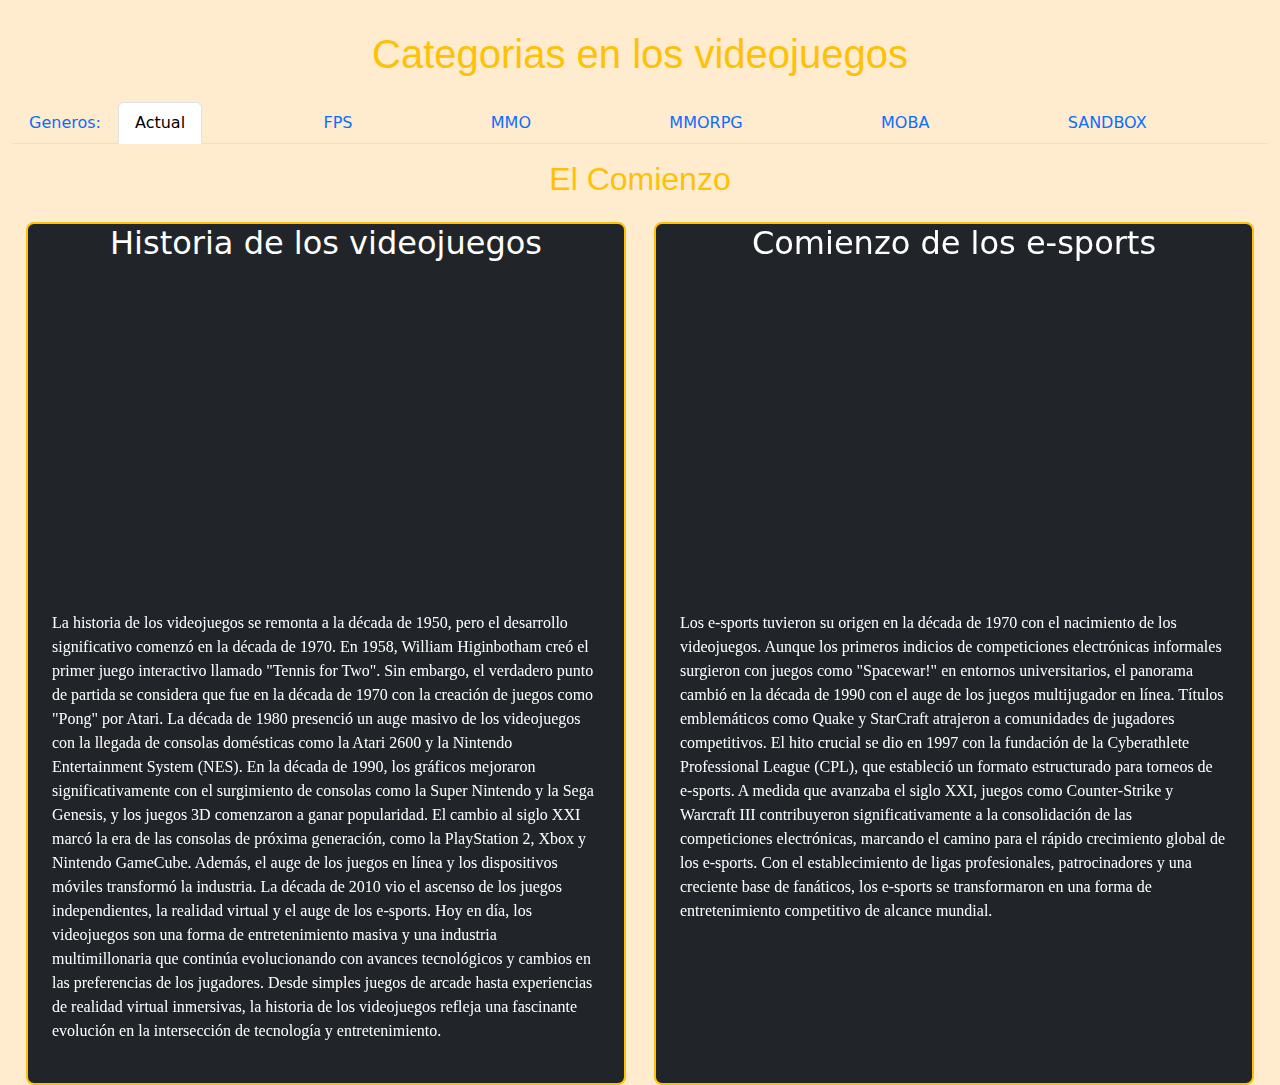
<file: index.html>
<!DOCTYPE html>
<html lang="en">

<head>
    <meta charset="UTF-8">
    <meta name="viewport" content="width=device-width, initial-scale=1.0">
    <title>Presentacion</title>
    <link href="https://cdn.jsdelivr.net/npm/bootstrap@5.3.2/dist/css/bootstrap.min.css" rel="stylesheet">
    <script src="https://cdn.jsdelivr.net/npm/bootstrap@5.3.2/dist/js/bootstrap.bundle.min.js"></script>
    <link rel="stylesheet" href="./css/style.css">
</head>


<body>
    <header>
        <div class="container-fluid">
            <div class="row text-warning text-center ">
                <h1>Categorias en los videojuegos</h1>
                <div class="container mt-3">
                    <ul class="nav nav-tabs">
                        <li class="nav-item">
                            <a class="nav-link Disabled" href="#">Generos:</a>
                        <li class="nav-item d-flex flex-grow-1 text-center">
                            <a class="nav-link active" href="">Actual</a>
                        </li>
                        <li class="nav-item d-flex flex-grow-1 text-center">
                            <a class="nav-link" href="./html/FPS.html">FPS</a>
                        </li>
                        <li class="nav-item d-flex flex-grow-1 text-center">
                            <a class="nav-link" href="./html/MMO.html">MMO</a>
                        </li>
                        <li class="nav-item d-flex flex-grow-1 text-center">
                            <a class="nav-link" href="./html/MMORPG.html">MMORPG</a>
                        </li>
                        <li class="nav-item d-flex flex-grow-1 text-center">
                            <a class="nav-link" href="./html/MOBA.html">MOBA</a>
                        </li>
                        <li class="nav-item d-flex flex-grow-1 text-center">
                            <a class="nav-link" href="./html/SANDBOX.html">SANDBOX</a>
                        </li>
                    </ul>
                </div>
            </div>
    </header>
    <div class="container-fluid text-warning text-center p-3">
        <h2 id="comienzo">El Comienzo</h2>
    </div>
    <div class="d-flex justify-content-around container-fluid flex-wrap">
        <div class="bloque  bg-dark text-white border border-warning border-2 ">
            <div>
                <h2 class="text-center">Historia de los videojuegos</h2>
            </div>
            <div class="container">
                <div class="embed-responsive embed-responsive-16by9 mt-4 d-flex text-center">
                    <iframe class="embed-responsive-item"
                        src="https://www.youtube.com/embed/j1XYbI6JcXI?si=xGZvQgAtHwudEniH" allowfullscreen>
                    </iframe>
                </div>
            </div>
            <div class="p-4">
                <p>
                    La historia de los videojuegos se remonta a la década de 1950, pero el desarrollo significativo
                    comenzó en la década de 1970. En 1958, William Higinbotham creó el primer juego interactivo llamado
                    "Tennis for Two". Sin embargo, el verdadero punto de partida se considera que fue en la década de
                    1970 con la creación de juegos como "Pong" por Atari.

                    La década de 1980 presenció un auge masivo de los videojuegos con la llegada de consolas domésticas
                    como la Atari 2600 y la Nintendo Entertainment System (NES). En la década de 1990, los gráficos
                    mejoraron significativamente con el surgimiento de consolas como la Super Nintendo y la Sega
                    Genesis, y los juegos 3D comenzaron a ganar popularidad.

                    El cambio al siglo XXI marcó la era de las consolas de próxima generación, como la PlayStation 2,
                    Xbox y Nintendo GameCube. Además, el auge de los juegos en línea y los dispositivos móviles
                    transformó la industria. La década de 2010 vio el ascenso de los juegos independientes, la realidad
                    virtual y el auge de los e-sports.

                    Hoy en día, los videojuegos son una forma de entretenimiento masiva y una industria multimillonaria
                    que continúa evolucionando con avances tecnológicos y cambios en las preferencias de los jugadores.
                    Desde simples juegos de arcade hasta experiencias de realidad virtual inmersivas, la historia de los
                    videojuegos refleja una fascinante evolución en la intersección de tecnología y entretenimiento.
                </p>
            </div>
        </div>
        <div class="bloque bg-dark text-white border border-warning border-2 ">
            <div>
                <h2 class="text-center">Comienzo de los e-sports</h2>
            </div>
            <div class="container">
                <div class="embed-responsive embed-responsive-16by9 mt-4 d-flex text-center">
                    <iframe class="embed-responsive-item"
                        src="https://www.youtube.com/embed/-5BaWleBKSc?si=7nuDZA_7OVgYdTHx" allowfullscreen>
                    </iframe>
                </div>
            </div>
            <div class="p-4">
                <p>
                    Los e-sports tuvieron su origen en la década de 1970 con el nacimiento de los videojuegos. Aunque
                    los primeros indicios de competiciones electrónicas informales surgieron con juegos como "Spacewar!"
                    en entornos universitarios, el panorama cambió en la década de 1990 con el auge de los juegos
                    multijugador en línea. Títulos emblemáticos como Quake y StarCraft atrajeron a comunidades de
                    jugadores competitivos.

                    El hito crucial se dio en 1997 con la fundación de la Cyberathlete Professional League (CPL), que
                    estableció un formato estructurado para torneos de e-sports. A medida que avanzaba el siglo XXI,
                    juegos como Counter-Strike y Warcraft III contribuyeron significativamente a la consolidación de las
                    competiciones electrónicas, marcando el camino para el rápido crecimiento global de los e-sports.
                    Con el establecimiento de ligas profesionales, patrocinadores y una creciente base de fanáticos, los
                    e-sports se transformaron en una forma de entretenimiento competitivo de alcance mundial.
                </p>
            </div>
        </div>
    </div>

</body>

</html>
</file>
<file: css/style.css>
body{
    background-color:blanchedalmond;
}

h1{
    font-family:Impact, Haettenschweiler, 'Arial Narrow Bold', sans-serif;
    padding-top: 30px;
}

#comienzo{
    font-family:Verdana, Geneva, Tahoma, sans-serif;
}

iframe{
    height: 300px;
    width: 600px;
    display: flex;
    text-align: center;
}
p{
    font-family: Cambria, Cochin, Georgia, Times, 'Times New Roman', serif;
}

.bloque {
    max-width: 600px;
    min-width: 300px;
    border-radius: 8px;
    border: 1px solid yellow;
}
</file>
